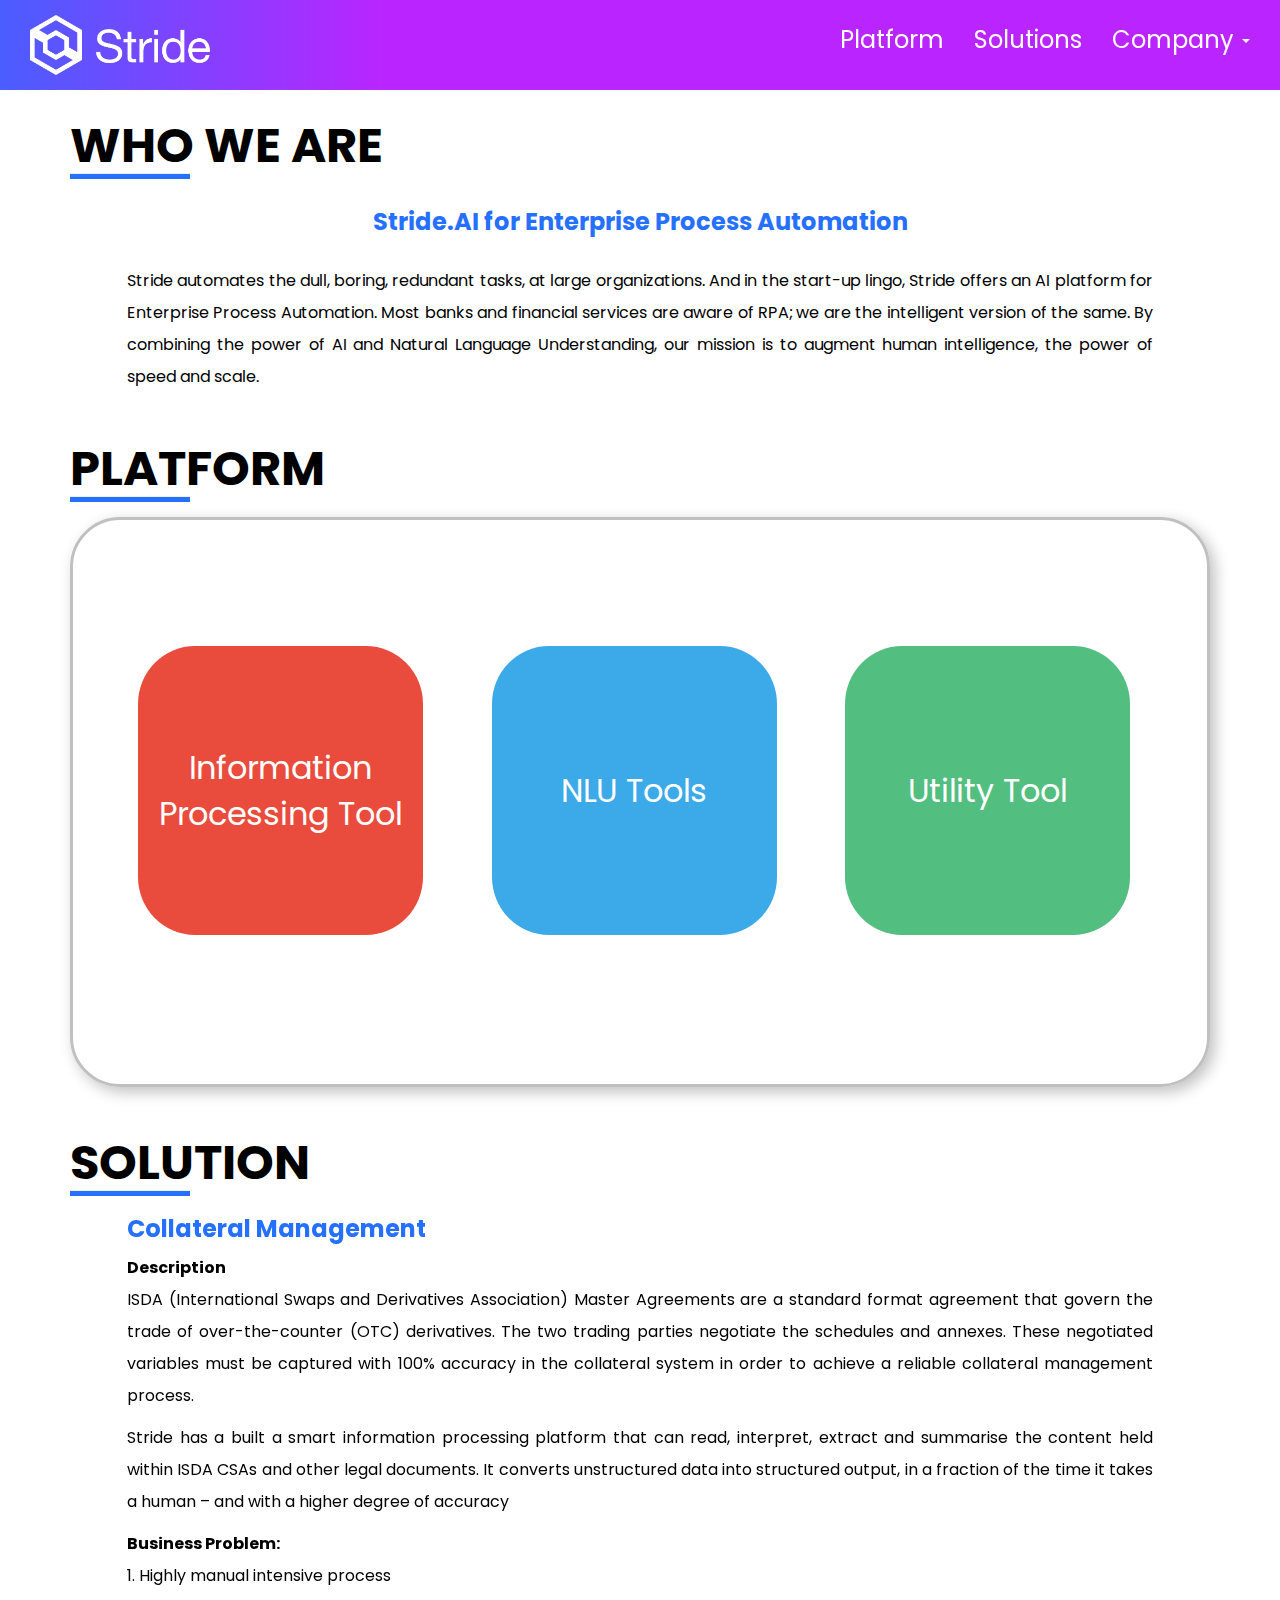
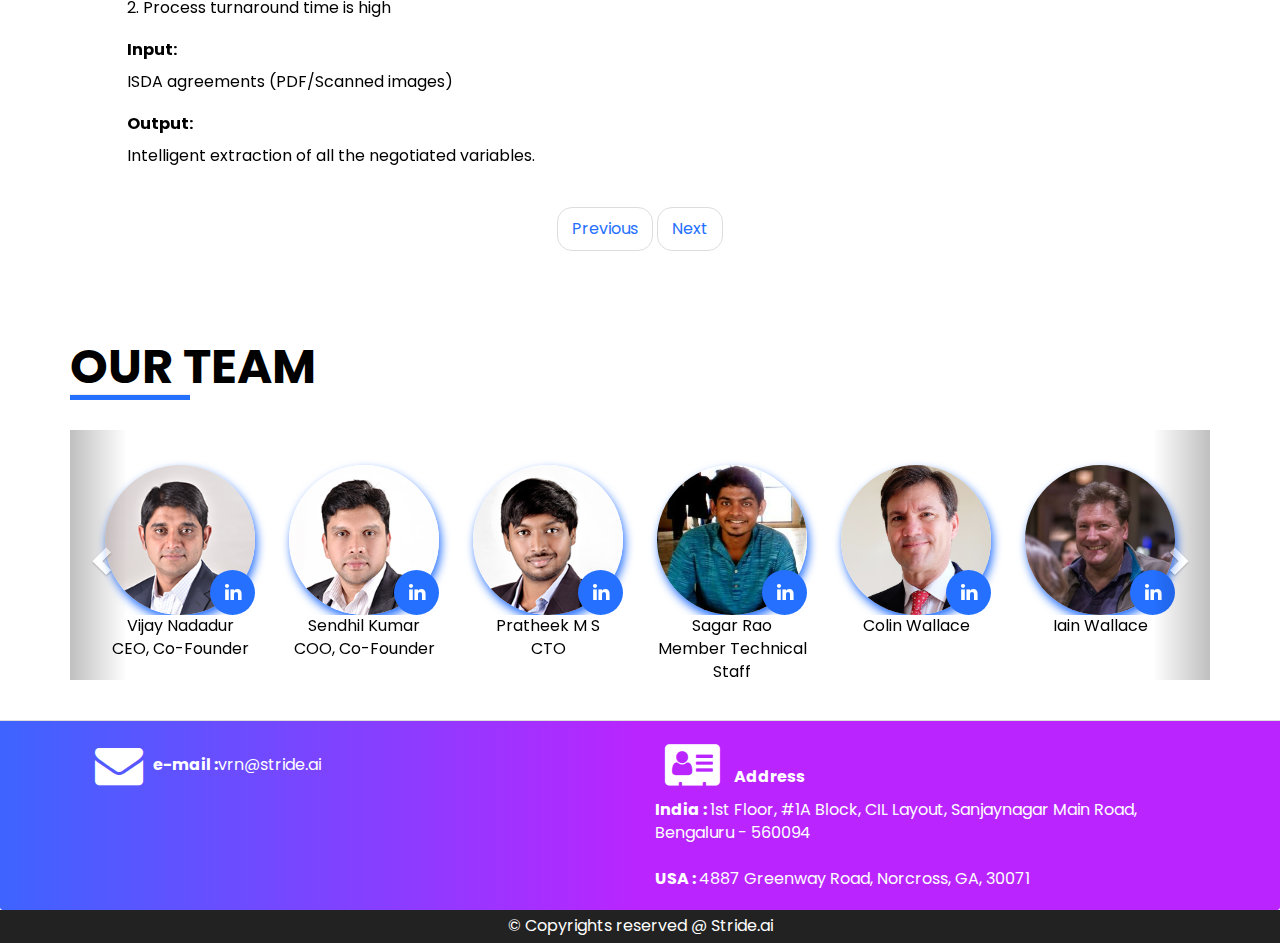
<file: index.html>
<!-- 
	add H1 tag
	edit the meta description tag
 -->

<!DOCTYPE html>
<html lang="en">
<head>
	<title>Stride AI</title>
	<link rel="shortcut icon" href="img/stride-badge.png">
	
	<meta charset="utf-8">
	<meta http-equiv="X-UA-Compatible" content="IE=edge">
	<!-- <meta name="description" content="Stride.ai helps business extract themes to supplement their terms of interest using tools like Texie to learn from data and translate text to insight.">-->
	<meta name="viewport" content="width=device-width, initial-scale=1">
	<meta name="author" content="Sanskar Baid">

	<link href="https://fonts.googleapis.com/css?family=Poppins" rel="stylesheet">
	<link rel="stylesheet" href="https://cdnjs.cloudflare.com/ajax/libs/font-awesome/4.7.0/css/font-awesome.min.css">
	<link rel="stylesheet" type="text/css" href="css/bootstrap.min.css">
	<link rel="stylesheet" type="text/css" href="css/mystyles.css">
</head>

<body>
	<header>
		<nav class="navbar navbar-default navbar-fixed-top" id="headingTag">
	  		<div class="container-fluid">
	    	<!-- Brand and toggle get grouped for better mobile display -->
	    		<div class="navbar-header">
	      			<a class="pull-left" href="index.html">
      					<div id="logo-white"></div>
      					<div id="logo-color"></div>
	      			</a>
	      			<button id="navbarToggle" type="button" class="navbar-toggle collapsed" data-toggle="collapse" data-target="#collapsable-nav" aria-expanded="false">
	        			<span class="sr-only">Toggle navigation</span>
	        			<span class="icon-bar"></span>
	        			<span class="icon-bar"></span>
	        			<span class="icon-bar"></span>
	      			</button>
	    		</div>
	    	<!-- Collect the nav links, forms, and other content for toggling -->
	    		<div class="collapse navbar-collapse" id="collapsable-nav">
	      			<ul class="nav navbar-nav navbar-right" id="navList">
	        			<li><a href="#platform">Platform</a></li>
        				<li><a href="#solution">Solutions</a></li>
	        			<li class="dropdown">
          					<a href="#" class="dropdown-toggle" data-toggle="dropdown" role="button" aria-haspopup="true" aria-expanded="false">Company
          						<span class="caret"></span>
          					</a>
          					<ul class="dropdown-menu">
            					<li><a href="#aboutus">About us</a></li>
            					<li><a href="#team">Team</a></li>
	        					<li><a href="#contactus">Contact Us</a></li>
            					<li role="separator" class="divider"></li>
            					<li><a href="careers.html">Careers</a></li>
          					</ul>
        				</li>
        				<!-- <button class="demoButton">Request Demo</button> -->
			      	</ul>
	    		</div><!-- /.navbar-collapse -->
	  		</div><!-- /.container-fluid -->
		</nav>
	</header>

	<div class="content">
		<div class="container">
			<div id="aboutus">
				<h2 class="title">WHO WE ARE</h2>
				<hr class="titleLine">
				<h3>Stride.AI for Enterprise Process Automation</h3>
				<p>
					Stride automates the dull, boring, redundant tasks, at large organizations. And in the start-up lingo, Stride offers an AI platform for Enterprise Process Automation. Most banks and financial services are aware of RPA; we are the intelligent version of the same. By combining the power of AI and Natural Language Understanding, our mission is to augment human intelligence, the power of speed and scale.
				</p>
			</div>

			<div id="platform">
				<h2 class="title">PLATFORM</h2>
				<hr class="titleLine">
				<div id="platformTools">
					<div id="iptTool">
						<a>Information Processing Tool</a>
					</div>
					<div id="nluTool">
						<a>NLU Tools</a>
					</div>
					<div id="utilityTool">
						<a>Utility Tool</a>
					</div>

					<div id="ipt">
						The four core components which power our Information Processing Tools are:
						<div id="iptDisplay">
							<div class="iptComponent" id="iptComponent1">
								<p>Information Sourcing</p>
							</div>
							<div class="iptComponent" id="iptComponent2">
								<p>Information Extraction</p>
							</div>
							<div class="iptComponent" id="iptComponent3">
								<p>Information Syndication</p>
							</div>
							<div class="iptComponent" id="iptComponent4">
								<p>Report Generation</p>
							</div>
						</div>
					</div>
				
					<div id="nlu">
						
						<div id="nluList">
							<p>These are some of the most advanced NLU tools we offer:</p>
							<ul class="nav1">
								<li onclick="showSentimentAnalysis()">Sentiment Analysis</li>
								<li onclick="showSubjectiveSA()">Subjective Sentiment Analysis</li>
								<li onclick="showTextSummarization()">Text Summarization</li>
								<!-- <li onclick="showKeywordExtraction()">Semantic Keyword Exraction</li> -->
								<li onclick="showSemanticSimilarity()">Semantic Similarity</li>
							</ul>
							<a href="https://stride.ai/texsie/">
								<button class="demoButton">View Demo</button>
							</a>
						</div>
						<div id="nluPrism">
							<div class="recPrism">
								<div class="face face-front">
									<h4>Sentiment Analysis</h4>
			        				<small>
			        					Understand what your customers say about your company or your product on social media or review forums. With the help of natural language processing you can now extract information pertaining to your brand. Know the intensity of customers like or dislike for your brand on a 10 point scale, monitor competition and the sentiment analysis from their customers. These valuable insights shall help in a creating strategy for the business that will reap results.
			        				</small>
								</div>
						 		<!-- <div class="face face-top">
		      						<h4>Anaphoric Analysis</h4>
		        					<small>
		        						This interesting feature connects words that are used by your customer with some of the other words in the same text in platforms such as review sites, Facebook, twitter etc, to find relation and thereby understanding their emotion. Utilize this data to truly understand what your customers are saying.
		        					</small>
		      					</div> -->
		      					<div class="face face-back">			      
							        <h4>Text Summarization</h4>
							        	<small>
							        		Say bye-bye to long, drab information that eats into your valuable time. The effort is not just time-consuming and resource-heavy, but also prone to human errors. With the help of text summarization, you can now extract a summary of the most important points from the original data. Improve productivity of your team and focus on things that are important for you like better quality!
							        	</small>
							    </div>
							    <div class="face face-left">
							        <h4>Semantic Similarity in Text</h4>
							    	<small>
							        	"If I had asked my customers what they wanted they would have said a faster horse" - Henry Ford
							        	<br><br>
										Sometimes what customers say need not necessarily be what they mean. Therefore it can be complex to understand and analyze data to really know what your customers want. With the help of semantic similarity, you can now identify relationships or connections that bind different words. Use this powerful feature to understand what your consumers say to improve your business.
							        </small>
							    </div>
							    <div class="face face-right">
							        <h4>Subjective Sentiment Analysis</h4>
							    	<small>
							        	Sentiment analysis showcases your customer’s opinion of your brand, it does not provide what your customers are really talking about. Subjective sentiment analysis provides keywords that are most likely used by customers to understand their viewpoint of the brand. Brand custodians/marketing team will now be able to get immense insights to improve the product and its communication.
							        </small>
							    </div>
							</div> 
						</div>
					</div>
					
					<div id="utility">
						<p>
							We offer the following Utility tools:
						</p>
						<ul>
							<li>OCR</li>
							<li>PDF Merger</li>
							<li>Capture</li>
						</ul>
						<p>
							These utility tools ensure that the solutions that are being developed are truly complete, and make user's life easy. Third party tools either bring compatibility issues or drive up the price. We wanted to make it convenient for our users to build a complete solution, on a single platform. We continuously build new tools and rebuild the existing ones to ensure that our users have the latest and greatest tools always at their disposal.
						</p>
					</div>

					<div id="detailnlu">
						<p>
							What separates our tools from most others, is our way of building these tools. At Stride we believe there are two ways to build modern NLP Software; the usual way, and the Stride way. What is this Stride way? We heavily focus on building tools that are intuitive, agile, and very easy to use. Each of our tool comes with a state-of-art base model and there is also a provision for users to train tools for specific tasks. The best part of this training is that it does NOT REQUIRE PROGRAMMING, but instead a simple user interface. This gives full control to the user, who has the best grasp of the problem at hand. Now, any one can build software, not just the skilled developers. That is what we call the Stride way.
							
						</p>
					</div>

				</div>
			</div>

			<div id="solution">
				<h2 class="title">SOLUTION</h2>
				<hr class="titleLine">
				
				<div id="carousel-example-generic" class="carousel slide" data-ride="carousel">
					<!-- Indicators -->
				  	<ol class="carousel-indicators">
				    	<li data-target="#carousel-example-generic" data-slide-to="0" class="active"></li>
				    	<li data-target="#carousel-example-generic" data-slide-to="1"></li>
				    	<li data-target="#carousel-example-generic" data-slide-to="2"></li>
				    	<li data-target="#carousel-example-generic" data-slide-to="3"></li>
				    	<li data-target="#carousel-example-generic" data-slide-to="4"></li>
				  	</ol>

				  	<!-- Wrapper for slides -->
				  	<div class="carousel-inner" role="listbox">
				    	<div class="item active">
				    		<div id="collMgmt" class="sol">
								<h3>Collateral Management</h3>
								<b>Description</b>
								<p>
									ISDA (International Swaps and Derivatives Association) Master Agreements are a standard format agreement that govern the trade of over-the-counter (OTC) derivatives. The two trading parties negotiate the schedules and annexes. These negotiated variables must be captured with 100% accuracy in the collateral system in order to achieve a reliable collateral management process.
								</p>
								<p>
									Stride has a built a smart information processing platform that can read, interpret, extract and summarise the content held within ISDA CSAs and other legal documents. It converts unstructured data into structured output, in a fraction of the time it takes a human – and with a higher degree of accuracy
								</p>
								<b>Business Problem: </b>
								<p>
									1. Highly manual intensive process<br>
									2. Process turnaround time is high
								</p>
								<b>Input: </b>
								<p>ISDA agreements (PDF/Scanned images)</p>
								<b>Output: </b>
								<p>
									Intelligent extraction of all the negotiated variables.
								</p>
							</div>
				    	</div>
				    	<div class="item">
				    		<div id="kyc" class="sol">
								<h3>KYC (Know Your Customer)</h3>
								<b>Description</b>
								<p>
									Stride KYC automation framework automate all the critical steps in the KYC process.
								</p>
								<b>Business Problem: </b>
								<p>
									1. Rising cost of KYC compliance <br>
									2. High number of regulations to comply<br>
									3. Steep fines for non compliance<br>
									4. Highly manual intensive process<br>
									5. KYC analysts spend too much time in information sourcing and extraction but less time in quality checks
								</p>
								<b>Input: </b>
								<p>
									1. Entity Name <br>
									2. Country <br>
									3. Company type(categories like Listed, Registered etc)<br>
									4. Annual Report(if not sourced)
								</p>
								<b>Output: </b>
								<p>
									A comprehensive KYC report which can be submitted to the auditors.
								</p>
							</div>
				    	</div>
				    	<div class="item">
				    		<div id="npmCont" class="sol">
								<h3> NPM Contract Summarization</h3>
								<b>Description</b>
								<p>
									This tool takes several contracts pertaining to private securities and eliminates the need for a hands-on reentry of data using intelligent information extraction.
								</p>
								<b>Business Problem: </b>
								<p>
									Straight Through Processing (STP) is highly desired in financial services organizations as delays prove costly during the processing period. With this in mind, NPM team wanted to minimize human intervention in processing contracts pertaining to Capital Markets.
								</p>
								<b>Input: </b>
								<p>Set of Contracts (PDF Document(s))
								</p>
								<b>Output: </b>
								<p>
									Summarized Liquidity report in various formats.
								</p>
							</div>
				    	</div>
				    	<div class="item">
				    		<div id="profitLoss" class="sol">
								<h3>Profit-Loss Statement Processing</h3>
								<b>Description</b>
								<p>
									This tool takes several financial statement documents and accurately extracts Assets, Liabilities, Profit &amp; Loss reports in seconds.
								</p>
								<b>Business Problem: </b>
								<p>
									Banks spend a lot time in re-entering the data from Profit-Loss statement, into various applications. The goal here is to eliminate the delays caused by human interface in data manipulation.
								</p>
								<b>Input: </b>
								<p>Financial Statement Document
								</p>
								<b>Output: </b>
								<p>
									Summarized Financial report in various formats.
								</p>
							</div>
				    	</div>
				    	<div class="item">
				    		<div id="fundsAuto" class="sol">
								<h3>Funds Onboarding Automation</h3>
								<b>Description</b>
								<p>
									Client Onboarding has been characterized by repetitive data entry and extensive paperwork, making it an unpleasant chore for financial advisors and their support teams.
								</p>
								<p>
									Stride’s AI powered solution for client onboarding reduces the administrative tasks of the onboarding team by helping them gather the key insights quickly and complete the onboarding, ensuring good customer experience.
								</p>
								<b>Business Problem: </b>
								<p>
									1. Average onboarding time is high<br>
									2. Delayed onboarding leads to loss of customer<br>
									3. Onboarding document in multiple languages
								</p>
								<b>Input: </b>
								<p>Fund prospectus (a PDF file ranging from 50 to 900 pages)
								</p>
								<b>Output: </b>
								<p>
									Intelligent extraction of key data points to initiate the onboarding process.
								</p>
							</div>
				    	</div>
				  	</div>

				  	<!-- Controls -->
				  	<!-- <a class="left carousel-control" href="#carousel-example-generic" role="button" data-slide="prev">
				    	<span class="glyphicon glyphicon-chevron-left" aria-hidden="true"></span>
				    	<span class="sr-only">Previous</span>
				  	</a>
				  	<a class="right carousel-control" href="#carousel-example-generic" role="button" data-slide="next">
				    	<span class="glyphicon glyphicon-chevron-right" aria-hidden="true"></span>
				    	<span class="sr-only">Next</span>
				  	</a> -->
				</div>
				<nav aria-label="...">
  					<ul class="pager">
						<li><a href="#carousel-example-generic" data-slide="prev" href="#">Previous</a></li>
						<li><a href="#carousel-example-generic" data-slide="next" href="#">Next</a></li>
					</ul>
				</nav>
			</div>

			<div id="team" class="team">
				<h2 class="title">OUR TEAM</h2>
				<hr class="titleLine">
				
				<div id="carousel-team" class="carousel slide" data-ride="carousel">
					<!-- Indicators -->
				  	<ol class="carousel-indicators">
				    	<li data-target="#carousel-team" data-slide-to="0" class="active"></li>
				    	<li data-target="#carousel-team" data-slide-to="1"></li>
				    	<li data-target="#carousel-team" data-slide-to="2"></li>
				  	</ol>

				  	<!-- Wrapper for slides -->
				  	<div class="carousel-inner" role="listbox">
				    	<div id="team1" class="item active">
				    		<div class="main-wrapper ">
						 		<div class="teamPic"> 
						 			<img alt="Vijay, CEO" src="img/vijay.jpg">
						 			<span class="teamName">Vijay Nadadur<br>CEO, Co-Founder</span>
						 		</div>
						 		<div class="triggerContact" id="vj">
						 			<a href="https://www.linkedin.com/in/vijaykant-nadadur-2769b2b" target="_blank"><span class="fa fa-linkedin" aria-hidden="true"></span></a>
						 		</div>
							</div>

							<div class="main-wrapper ">
						 		<div class="teamPic"> 
						 			<img alt="Sendhil, COO" src="img/sendhil.jpg">
						 			<span class="teamName">Sendhil Kumar<br>COO, Co-Founder</span>
						 		</div>
						 		<div class="triggerContact" id="sandy">
						 			<a href="https://www.linkedin.com/in/senthil-kumar-a101009" target="_blank"><span class="fa fa-linkedin" aria-hidden="true"></span></a>
						 		</div>
							</div>
							
							<div class="main-wrapper">
						 		<div class="teamPic"> 
						 			<img alt="Pratheek, CTO" src="img/pratheek.jpg">
						 			<span class="teamName">Pratheek M S<br>CTO</span>
						 		</div>
						 		<div class="triggerContact" id="prat">
						 			<a href="https://in.linkedin.com/in/pratheekms" target="_blank"><span class="fa fa-linkedin" aria-hidden="true"></span></a>
						 		</div>
							</div>

							<div class="main-wrapper " >
						 		<div class="teamPic"> 
						 			<img alt="Sagar,MTS" src="img/sagar.jpg">
						 			<span class="teamName">Sagar Rao<br>Member Technical Staff</span>
						 		</div>
						 		<div class="triggerContact" id="sagar">
						 			<a href="https://in.linkedin.com/in/sagar-rao-b6b26669" target="_blank"><span class="fa fa-linkedin" aria-hidden="true"></span></a>
						 		</div>
							</div>

							<div class="main-wrapper ">
						 		<div class="teamPic"> 
						 			<img alt="Colin" src="img/Colin.jpg">
						 			<span class="teamName">Colin Wallace</span>
						 		</div>
						 		<div class="triggerContact" id="colin">
						 			<a href="https://www.linkedin.com/in/colin-wallace-6a24115" target="_blank"><span class="fa fa-linkedin" aria-hidden="true"></span></a>
						 		</div>
							</div>
							<div class="main-wrapper ">
						 		<div class="teamPic"> 
						 			<img alt="Iain" src="img/Iain.jpg">
						 			<span class="teamName">Iain Wallace</span>
						 		</div>
						 		<div class="triggerContact" id="iain">
						 			<a href="https://www.linkedin.com/in/iain-wallace-8068441/" target="_blank"><span class="fa fa-linkedin" aria-hidden="true"></span></a>
						 		</div>
							</div>
				    	</div>
				    	<div id="team2" class="item">
				    		<div class="main-wrapper ">
						 		<div class="teamPic"> 
						 			<img alt="vishnu" src="img/vishnu.jpg">
						 			<span class="teamName">Vishnu Y S<br>Senior Software Engineer</span>
						 		</div>
						 		<div class="triggerContact" id="vishnu">
						 			<a href="https://www.linkedin.com/in/vishnuys/" target="_blank"><span class="fa fa-linkedin" aria-hidden="true"></span></a>
						 		</div>
							</div>
							<div class="main-wrapper ">
						 		<div class="teamPic"> 
						 			<img alt="Prem" src="img/prem.jpeg">
						 			<span class="teamName">Prem Sompura<br>Devops Engineer</span>
						 		</div>
						 		<div class="triggerContact" id="prem">
						 			<a href="https://www.linkedin.com/in/premsompura/" target="_blank"><span class="fa fa-linkedin" aria-hidden="true"></span></a>
						 		</div>
							</div>
							<div class="main-wrapper ">
						 		<div class="teamPic"> 
						 			<img alt="Ajay" src="img/ajay.jpg">
						 			<span class="teamName">Ajay Srinivasan<br>Member Technical Staff</span>
						 		</div>
						 		<div class="triggerContact" id="ajay">
						 			<a href="https://www.linkedin.com/in/ajaysrinivasan28/" target="_blank"><span class="fa fa-linkedin" aria-hidden="true"></span></a>
						 		</div>
							</div>
							<div class="main-wrapper ">
						 		<div class="teamPic"> 
						 			<img alt="Nihal" src="img/nihal.jpg">
						 			<span class="teamName">Nihal Nayak<br>NLP Engineer</span>
						 		</div>
						 		<div class="triggerContact" id="nihal">
						 			<a href="https://www.linkedin.com/in/nihal-v-nayak-659ba780/" target="_blank"><span class="fa fa-linkedin" aria-hidden="true"></span></a>
						 		</div>
							</div>
				    	</div>
				    	<div id="team3" class="item">
				    		<div class="main-wrapper ">
						 		<div class="teamPic"> 
						 			<img alt="jeevith" src="img/jeevith.jpg">
						 			<span class="teamName">Jeevith Bopaiah<br>Member Technical Staff</span>
						 		</div>
						 		<div class="triggerContact" id="jeevith">
						 			<a href="https://in.linkedin.com/in/jeevith-bopaiah-385a0981" target="_blank"><span class="fa fa-linkedin" aria-hidden="true"></span></a>
						 		</div>
							</div>
							<div class="main-wrapper ">
						 		<div class="teamPic"> 
						 			<img alt="Sahith" src="img/sahith.jpg">
						 			<span class="teamName">Sahith Koganti<br>NLP Engineer</span>
						 		</div>
						 		<div class="triggerContact" id="sahith">
						 			<a href="https://www.linkedin.com/in/sahit-koganti-ab281799/" target="_blank"><span class="fa fa-linkedin" aria-hidden="true"></span></a>
						 		</div>
							</div>
							<div class="main-wrapper ">
						 		<div class="teamPic"> 
						 			<img alt="Mayank" src="img/mayank.jpg">
						 			<span class="teamName">Mayank Siddharth<br>NLP Engineer</span>
						 		</div>
						 		<div class="triggerContact" id="mayank">
						 			<a href="https://www.linkedin.com/in/mayank-siddharth/" target="_blank"><span class="fa fa-linkedin" aria-hidden="true"></span></a>
						 		</div>
							</div>
							<div class="main-wrapper ">
						 		<div class="teamPic"> 
						 			<img alt="Gaurav" src="img/gaurav.jpg">
						 			<span class="teamName">Gaurav Shegokar<br>NLP Engineer</span>
						 		</div>
						 		<div class="triggerContact" id="gaurav">
						 			<a href="https://www.linkedin.com/in/gauravshegokar/" target="_blank"><span class="fa fa-linkedin" aria-hidden="true"></span></a>
						 		</div>
							</div>
				    	</div>
				    </div>

				    <!-- Controls -->
				  	<a class="left carousel-control" href="#carousel-team" role="button" data-slide="prev">
				    	<span class="glyphicon glyphicon-chevron-left" aria-hidden="true"></span>
				    	<span class="sr-only">Previous</span>
				  	</a>
				  	<a class="right carousel-control" href="#carousel-team" role="button" data-slide="next">
				    	<span class="glyphicon glyphicon-chevron-right" aria-hidden="true"></span>
				    	<span class="sr-only">Next</span>
				  	</a>

				</div>
			</div>
		</div>
	</div>
	
	<footer class="panel-footer">
		<div class="container">
			<div id="contactus" class="col-sm-6">
				<div class="detail">
				<span class="fa fa-envelope" aria-hidden="true"></span>
				<b>e-mail : </b>
				vrn@stride.ai
				</div>
				<!-- <br> -->
				<!-- <div class="detail">
				<span class="fa fa-phone" aria-hidden="true"></span>
				<b>phone no. : </b>
				xxx-xxxx-xxx
				</div> -->
			</div>
			<hr class="visible-xs">
			<div id="address" class="col-sm-6">
				<span class="fa fa-address-card" aria-hidden="true"></span>
				<b>Address</b>
				<br>
				<b> India : </b> 
				1st Floor, #1A Block, CIL Layout, Sanjaynagar Main Road, Bengaluru - 560094
				<br><br>
				<b> USA : </b> 
				4887 Greenway Road, Norcross, GA, 30071
			</div>
		</div>
	</footer>
	<div class="text-center" id="copyright">
		&copy; Copyrights reserved @ Stride.ai
	</div>

	<script src="https://ajax.googleapis.com/ajax/libs/jquery/1.12.4/jquery.min.js"></script>
	<script src="js/bootstrap.min.js"></script>
	<!-- <script src="js/angular.min.js"></script> -->
	<script src="js/app.js"></script>
</body>
</html>
</file>
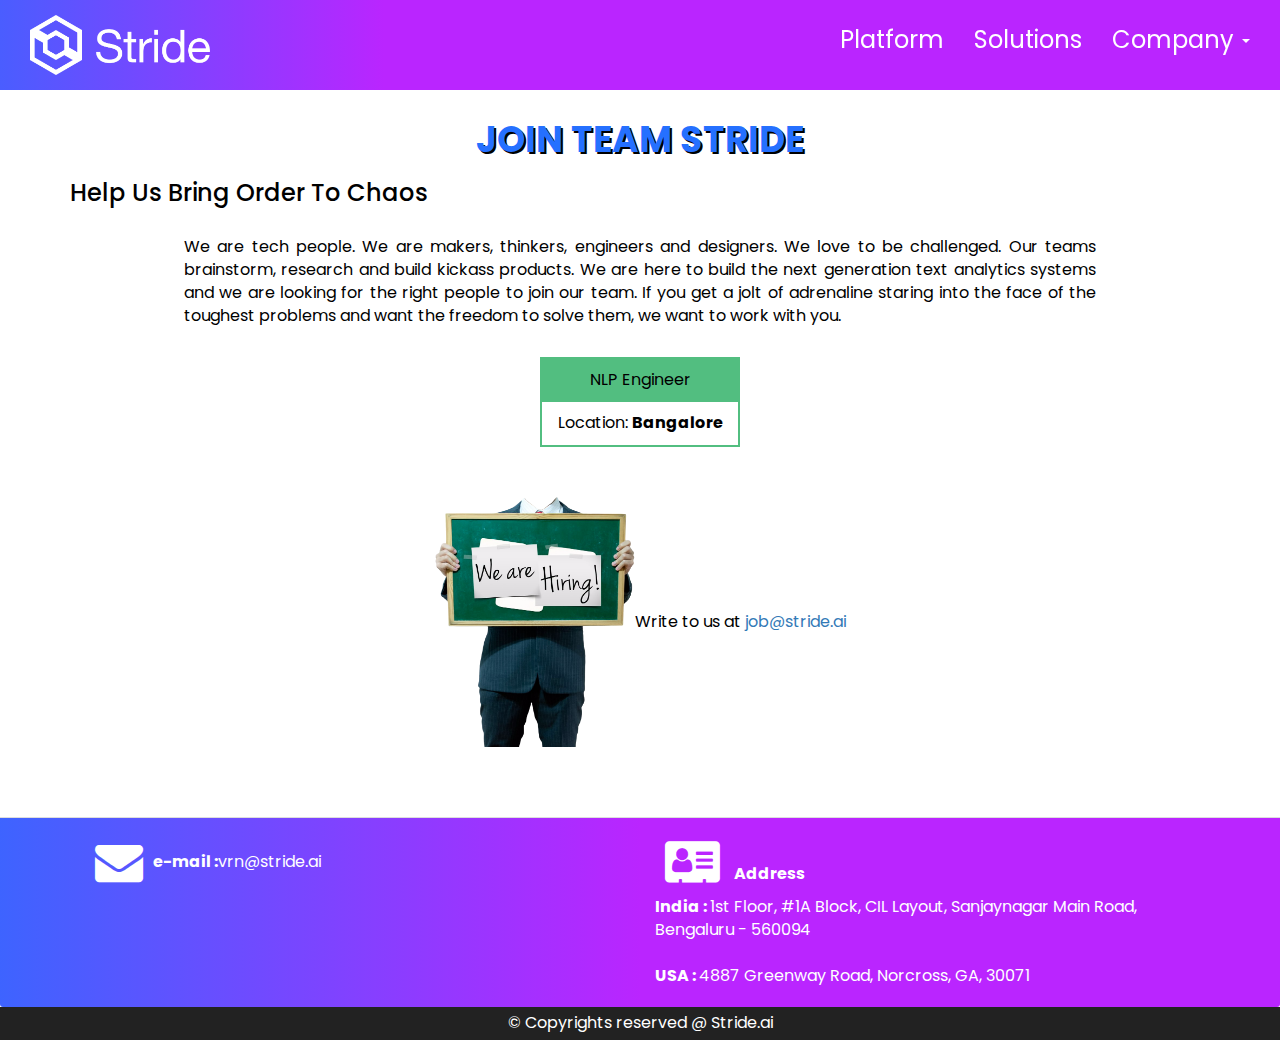
<file: careers.html>
<!-- 
	add H1 tag
	edit the meta description tag
 -->

<!DOCTYPE html>
<html lang="en">
<head>
	<title>Stride | Careers</title>
	<link rel="shortcut icon" href="img/stride-badge.png">
	
	<meta charset="utf-8">
	<meta http-equiv="X-UA-Compatible" content="IE=edge">
	<meta name="description" content="Stride.ai helps business extract themes to supplement their terms of interest using tools like Texie to learn from data and translate text to insight.">
	
	<meta name="viewport" content="width=device-width, initial-scale=1">
	<meta name="author" content="Sanskar Baid">

	<!-- <script src="js/angular.min.js"></script> -->
	<link href="https://fonts.googleapis.com/css?family=Poppins" rel="stylesheet">
	<link rel="stylesheet" href="https://cdnjs.cloudflare.com/ajax/libs/font-awesome/4.7.0/css/font-awesome.min.css">
	<link rel="stylesheet" type="text/css" href="css/bootstrap.min.css">
	<link rel="stylesheet" type="text/css" href="css/mystyles.css">
</head>

<body>
	<header>
		<nav class="navbar navbar-default navbar-fixed-top" id="headingTag">
	  		<div class="container-fluid">
	    	<!-- Brand and toggle get grouped for better mobile display -->
	    		<div class="navbar-header">
	      			<a class="pull-left" href="index.html">
      					<div id="logo-white"></div>
      					<div id="logo-color"></div>
	      			</a>
	      			<button id="navbarToggle" type="button" class="navbar-toggle collapsed" data-toggle="collapse" data-target="#collapsable-nav" aria-expanded="false">
	        			<span class="sr-only">Toggle navigation</span>
	        			<span class="icon-bar"></span>
	        			<span class="icon-bar"></span>
	        			<span class="icon-bar"></span>
	      			</button>
	    		</div>
	    	<!-- Collect the nav links, forms, and other content for toggling -->
	    		<div class="collapse navbar-collapse" id="collapsable-nav">
	      			<ul class="nav navbar-nav navbar-right" id="navList">
	        			<li><a href="index.html#platform">Platform</a></li>
	        			<!-- <li><a href="#technology">Technology</a></li> -->
	        			<!-- <li class="dropdown">
          					<a href="#" class="dropdown-toggle" data-toggle="dropdown" role="button" aria-haspopup="true" aria-expanded="false">Solution
          						<span class="caret"></span>
          					</a>
          					<ul class="dropdown-menu">
            					<li><a href="#aboutus">Collateral Management</a></li>
            					<li><a href="#team">KYC</a></li>
	        					<li><a href="#contactus">NPM Contract Summarization</a></li>
            					<li><a href="#carrers">Profit-Loss Statement Processing</a></li>
            					<li><a href="">Funds Onboarding Automation</a></li>
          					</ul>
        				</li> -->
        				<li><a href="index.html#solution">Solutions</a></li>
	        			<li class="dropdown">
          					<a href="#" class="dropdown-toggle" data-toggle="dropdown" role="button" aria-haspopup="true" aria-expanded="false">Company
          						<span class="caret"></span>
          					</a>
          					<ul class="dropdown-menu">
            					<li><a href="index.html#aboutus">About us</a></li>
            					<li><a href="index.html#team">Team</a></li>
	        					<li><a href="index.html#contactus">Contact Us</a></li>
            					<li role="separator" class="divider"></li>
            					<li><a href="#">Careers</a></li>
          					</ul>
        				</li>
			      	</ul>
	    		</div><!-- /.navbar-collapse -->
	  		</div><!-- /.container-fluid -->
		</nav>
	</header>

	<div class="content">
		<div class="container" id="career">
			<h1 id="joinTeam">JOIN TEAM STRIDE</h1>
			<h3 id="joinTeam2">Help Us Bring Order To Chaos</h3>
			<p>We are tech people. We are makers, thinkers, engineers and designers. We love to be challenged. Our teams brainstorm, research and build kickass products. We are here to build the next generation text analytics systems and we are looking for the right people to join our team. If you get a jolt of adrenaline staring into the face of the toughest problems and want the freedom to solve them, we want to work with you.</p>
			<div id="jobs">
				<div id="positions">NLP Engineer</div>
				<div id="location">Location: <b>Bangalore</b></div>
			</div>
			<div id="nlpEngineer">
				<h3>Job Description</h3>
				<span>
					<b>Requirements: 2</b>
				</span>
				<p>
					Experience: 2 to 6 yrs looking for smart NLP Engineers to join our exciting team.
				</p>
				<!-- <br> -->
				<p>
					In this role, you will have the opportunity to work on challenging data problems like Natural Language Processing, Machine Learning, AI-driven automation and Information Extraction, Text Classification, Semantic search etc.
				</p>
				<!-- <br> -->
				<p>
					What we look for:<br>
					1. Prior expertise in NLP, ML. <br>
					2. Expert in Python, solid engineering and coding skills.<br>
					3. Ability to write high-performance production quality code<br> 
					4. Learn new skills to tackle new problems as your role evolve <br>
					5. To participate in client POC engagements in onshore as well as offshore roles, and drive POCs to conversion.<br>
				</p>
				<!-- <br> -->
				<p>
					Skills Required: <br> 
					Machine Learning, Natural Language Processing, Text Analytics
				</p>
			</div>
			<div id="hiring">
				<img alt="hiring" src="img/stridehiring.png">
				<p>Write to us at <a href="mailto:jobs@stride.ai">job@stride.ai</a></p>
			</div>
		</div>
	</div>
	
	<footer class="panel-footer">
		<div class="container">
			<div id="contactus" class="col-sm-6">
				<div class="detail">
				<span class="fa fa-envelope" aria-hidden="true"></span>
				<b>e-mail : </b>
				vrn@stride.ai
				</div>
				<!-- <br> -->
				<!-- <div class="detail">
				<span class="fa fa-phone" aria-hidden="true"></span>
				<b>phone no. : </b>
				xxx-xxxx-xxx
				</div> -->
			</div>
			<hr class="visible-xs">
			<div id="address" class="col-sm-6">
				<span class="fa fa-address-card" aria-hidden="true"></span>
				<b>Address</b>
				<br>
				<b> India : </b> 
				1st Floor, #1A Block, CIL Layout, Sanjaynagar Main Road, Bengaluru - 560094
				<br><br>
				<b> USA : </b> 
				4887 Greenway Road, Norcross, GA, 30071
			</div>
		</div>
	</footer>
	<div class="text-center" id="copyright">
		&copy; Copyrights reserved @ Stride.ai
	</div>

	<script src="https://ajax.googleapis.com/ajax/libs/jquery/1.12.4/jquery.min.js"></script>
	<script src="js/bootstrap.min.js"></script>
	<!-- <script src="js/angular.min.js"></script> -->
	<!-- <script src="js/app.js"></script> -->
	<script>
		document.getElementById('positions').addEventListener('click',function(){
    			document.getElementById('nlpEngineer').style.display = "block";
    			this.style.opacity = "0.5";
		});
	</script>
</body>
</html>
</file>
<file: css/mystyles.css>
/*
    border-radius is not supported by IE8
    box-shadow not supported in IE8 and Safari 5.0
*/

:root{
    --blue : #2570FF; 
    --violet: #BA25FF;
    --red: #E94C3C;
    --prismHeight: 420px;
    --prismWidth: 320px;
}

*{
    box-sizing: border-box;
}

body{
    background-color: #fff;
    font-size: 1.6em;
    color: #000;
    font-family: 'Poppins', sans-serif;
}

.demoButton{
    border: 0;
    margin: 5px 10px;
    padding: 10px 10px;
    font-size: 1.25em;
    background-color: #00B84F;
    color: #fff;
}

.demoButton:hover{
    box-shadow: 0 2px 25px #fff;
}


/*---------- Header bar styling ----------*/


#headingTag{
    border: 0;
    background: linear-gradient(to right, #2570ff -10%,  #BA25FF 30%);
    box-shadow: 0 2px 25px #FFF;
}

#logo-white{
    background: url('../img/logo-white.png');
    background-size: cover;
    display: block;
    width: 180px;
    height: 60px;
    margin: 15px;
}

#logo-color{
    background: url('../img/nav-logo.png');
    background-size: cover;
    display: none;
    width: 180px;
    height: 60px;
    margin: 15px;
}

#collapsable-nav{
    border: 0;
}

#navList{
    padding: 15px;
}

#navList li{
    transition: border-bottom .3s;
    -webkit- transition: border-bottom .3s;  /* Safari */
}

#navList li:hover{
    border-bottom: 2px solid white;
}

#navList li a{
    color: #fff;
    font-size: 1.5em;
}

#navList ul li{
    font-size: 12px;
}

.navbar-header button.navbar-toggle{
    border: 0;
    margin: 0;
    top: 10px;
    right: 10px;
}

.navbar-header .icon-bar{
    border: 2px solid #fff;
    width: 50px;
    margin: 10px 0;
}

.navbar-default .navbar-nav .open a:hover, .navbar-default .navbar-nav .open a:focus{
    background-color: #BA25ff;
}

.dropdown-menu{
    background-color: #BA25FF;
}

.navbar-default .navbar-nav .open a{
    background-color: #BA25FF;
}

.dropdown-menu li{
    width: 100%;
    padding-bottom: 2px;
}


/*---------- Main Content Styling ----------*/


.content{
    margin-top: 70px;
}

#aboutus, #platform, #solution, #team{
    margin-top: 50px;
}

.title{
    /*width: 120px;*/
    color: #000;
    font-weight: bold;
    font-size: 3em;
    margin-bottom: 0;
    text-align: left;
    clear: both;
}

.titleLine{
    border-bottom: 5px solid #2570ff;
    width: 120px;
    margin: 0;
    text-align: left;
}


/*---------- About Us styling ----------*/


#aboutus{
    line-height: 2;
}

#aboutus h3{
    color: #2570FF;
    text-align: center;
    font-weight: bold;
    margin: 30px 0;
}

#aboutus p{
    width: 90%;
    margin: 30px auto;
    /*font-size: 12pt;*/
    text-align: justify;
}


/*---------- Platform Styling ----------*/


#platform{
    position: relative;
    text-align: center;
}

#platformTools{
    border-radius: 50px;
    border: 3px solid #c0c0c0;
    box-shadow: 5px 5px 15px #c0c0c0;
    width: 100%;
    min-height: 570px;
    margin: 15px auto;
    display: flex;
    align-items: center;
    justify-content: center;
}

#iptTool, #nluTool, #utilityTool{
    position: absolute;
    display: flex;
    align-items: center;
    justify-content: center;
    cursor: pointer;
    width: 25%;
    height: 45%;
    border-radius: 20%;
    top: 35%;
    margin-top: -2%;
    transition: all .3s ease-in;
    -webkit- transition: all .3s ease-in; /* Safari */
}

#iptTool:hover, #nluTool:hover, #utilityTool:hover{
    top: 33%;
    box-shadow: 0 5px 20px;
}

#platformTools a{
    font-size: 2em;
    color: #fff;
    width: 100%;
    text-align: center;
    text-decoration: none;
}

#iptTool{
    background-color: #E94C3C;
    left: 6%;
}

#nluTool{
    background-color: #3CA9E9;
    left: 37%;
}

#utilityTool{
    background-color: #52BE80;
    left: 68%;
}

#nlu, #utility, #ipt{
    width: 70%;
    position: absolute;
    left: 25%;
    margin: 0px auto;
    padding-bottom: 15px;
    display: none;
    -webkit-animation: showElement 0.5s ease-out; /* Safari */
       -moz-animation: showElement 0.5s ease-out; /* Firefox */
        -ms-animation: showElement 0.5s ease-out; /* IE */
         -o-animation: showElement 0.5s ease-out; /* Opera */
            animation: showElement 0.5s ease-out;

}

#detailnlu{
    width: 70%;
    text-align: justify;
    padding: 0px 0 20px 0;
    margin-top: 45%;
    margin-left: 20%;
    display: none;
}

@keyframes showElement {
    from{
            -ms-transform: scale(0.5);
           -moz-transform: scale(0.5);
        -webkit-transform: scale(0.5);
             -o-transform: scale(0.5);
                transform: scale(0.5);
    }
    to{
            -ms-transform: scale(1);
           -moz-transform: scale(1);
        -webkit-transform: scale(1);
             -o-transform: scale(1);
                transform: scale(1);
    }
}

#iptDisplay{
    width: 350px;
    height: 350px;
    position: relative;
    margin: 30px auto;
}

.iptComponent{
    position: absolute;
    width: 55%;
    height: 55%;
    display: flex;
    align-items: center;
    justify-content: center;
    border-radius: 50%;
    padding: 15px;
    color: #fff;
    font-size: 1.2em;
}

#iptComponent1{
    box-shadow: 1px 10px #2540FF;
    background-color: #2570FF;
    top: 0;
    left: 0;
}

#iptComponent2{
    box-shadow: 1px 10px #FFB002;
    background-color: #FFC532;
    top: 0;
    right: 0;
}

#iptComponent3{
    background-color: #EF7B22;
    box-shadow: 1px 10px #EF5B00;
    bottom: 0;
    left: 0;
}

#iptComponent4{
    background-color: #FF5656;
    box-shadow: 1px 10px #BF5656;
    bottom: 0;
    right: 0;
}

#nluList{
    background-color: #BA25FF;
    width: 350px;
    margin: 15px;
    height: 450px;
    padding-top: 30px;
    float: left;
}

#nluList a{
    font-size: 1em;
}

#nlu{
    top: 13%;
}

#nlu p{
    font-size: 10pt;
    text-align: justify;
    padding: 0 15px;
    color: #fff;
}

#nluList .nav1{
    padding: 0;
    list-style-type: none;
}

#nluList .nav1 li{
    width: 300px;
    font-size: 1.2em;
    color: #ffffff;
    cursor: pointer;
    padding: 10px;
    margin: 10px auto;
    border-radius: 20px;
    transition: all .3s ease-in;
    -webkit-transition: all .3s ease-in;
}

#nluList .nav1 li:hover{
        -ms-transform: scale(1.1);
       -moz-transform: scale(1.1);
    -webkit-transform: scale(1.1);
         -o-transform: scale(1.1);
            transform: scale(1.1);
}

#nluList button{
    display: inline-block;
    position: relative;
    margin: 0 auto;
    width: 150px;
    height: 50px;
    top: 0;
}

#nluPrism{
    height: 450px;
    width: 40%;
    display: inline-block;
    margin: 15px;
    float: left;
    perspective: 600px;
}

.recPrism{
    width: 320px;
    height: 420px;
    position: relative;
    margin: 15px auto;
        -ms-transform: translateZ(-160px);
       -moz-transform: translateZ(-160px);
    -webkit-transform: translateZ(-160px);
         -o-transform: translateZ(-160px);
            transform: translateZ(-160px);
        -ms-transform-style: preserve-3d;
       -moz-transform-style: preserve-3d;
    -webkit-transform-style: preserve-3d;
         -o-transform-style: preserve-3d;
            transform-style: preserve-3d;
    /*transform-style: preserve-3d;*/
    -webkit-transition: transform .5s ease-in;
    transition: transform .5s ease-in;
}

.face{
    position: absolute;
    width: 320px;
    height: 420px;
    padding: 20px;
    background: rgba(250,250,350,0.96);
    border: 3px solid #2570FF ;
    border-radius: 3px;
    text-align: justify;
}

.face h4{
    text-align: center;
    font-size: 1.5em;
    color: #2570FF;
}

.face small{
    font-size: 0.8em;
}


.face-front{
        -ms-transform: rotate(0deg) translateZ(160px);
       -moz-transform: rotate(0deg) translateZ(160px);
    -webkit-transform: rotate(0deg) translateZ(160px);
         -o-transform: rotate(0deg) translateZ(160px);
            transform: rotate(0deg) translateZ(160px);
}

/*.face-top{ 
    height: 320px;
        -ms-transform: rotate(90deg) translateZ(160px);
       -moz-transform: rotate(90deg) translateZ(160px);
    -webkit-transform: rotate(90deg) translateZ(160px);
         -o-transform: rotate(90deg) translateZ(160px);
            transform: rotate(90deg) translateZ(160px);
}*/

.face-back{
        -ms-transform: rotateY(180deg) translateZ(160px);
       -moz-transform: rotateY(180deg) translateZ(160px);
    -webkit-transform: rotateY(180deg) translateZ(160px);
         -o-transform: rotateY(180deg) translateZ(160px);
            transform: rotateY(180deg) translateZ(160px); 
}

.face-right{
        -ms-transform: rotateY(90deg) translateZ(160px);
       -moz-transform: rotateY(90deg) translateZ(160px);
    -webkit-transform: rotateY(90deg) translateZ(160px);
         -o-transform: rotateY(90deg) translateZ(160px);
            transform: rotateY(90deg) translateZ(160px); 
}

.face-left{ 
        -ms-transform: rotateY(270deg) translateZ(160px);
       -moz-transform: rotateY(270deg) translateZ(160px);
    -webkit-transform: rotateY(270deg) translateZ(160px);
         -o-transform: rotateY(270deg) translateZ(160px);
            transform: rotateY(270deg) translateZ(160px);
}

/*.face-bottom{ 
    height: 320px;
        -ms-transform: rotateX(90deg) translateZ(160px);
       -moz-transform: rotateX(90deg) translateZ(160px);
    -webkit-transform: rotateX(90deg) translateZ(160px);
         -o-transform: rotateX(90deg) translateZ(160px);
            transform: rotateX(90deg) translateZ(160px);
}
*/
#utility{
    width: 60%;
    top: 35%;
    left: 30%;
}

#utility p{
    text-align: justify;
}

#utility ul{
    list-style-type: lower-alpha;
    /*padding: 0px;*/
    text-align: left;
    /*margin: 0;*/
}

#utility li{
    margin: 5px;
    padding: 0 15px; 
}



/*---------- Solution Styling ----------*/
#solution{
    line-height: 2;
    text-align: justify;
}

.sol{
    width: 90%;
    margin: 15px auto;
}

.sol h3{
    color: #2570FF;
    font-weight: bold;
}

.pager li a{
    background-color: #fff;
    color: #2570FF;
}

.pager li a:focus, .pager li a:hover{
    background-color: #2570FF;
    color: #fff;
}

/*---------- Team Styling ----------*/

#carousel-team{
    margin-top: 30px;
}

#team1, #team2, #team3{
    min-height: 250px;
}

.carousel-control{
    width: 5%;
}
.team{
    text-align: center;
    padding: 20px 0;
}

.main-wrapper{
    position: relative;
    display: inline-block;
    margin: 35px 15px;
}

.teamPic img{
    width: 150px;
    height: 150px;
}

.main-wrapper img{
    border-radius: 50%;
    box-shadow: 2px 5px 10px #2570FF;
    transition: all .3s ease-in;
}

.main-wrapper img:hover{
    transform: scale(1.2);
}

.triggerContact{
    background-color: #2570FF;
    position: absolute;
    border-radius: 50%;
    cursor: pointer;
    /*will-change: transform;*/
    /*transition: transform 200ms cubic-bezier(0.19, 1, 0.22, 1);*/
    /*transform-origin: center center;*/
    /*display: flex;*/
    /*align-items: center;*/
    /*justify-content: center;*/
    font-size: 1.2em;
    width: 45px;
    height: 45px;
    bottom: 0;
    right: 0;
    /*padding: 0;*/
    /*box-shadow: -1px 2px 12px #fff;*/
}

.triggerContact a{
    text-decoration: none;
    width: inherit;
    height: inherit;
    display: flex;
    align-items: center;
    justify-content: center;
    color: #fff;
}

.teamName{
    position: absolute;
    top: 150px;
    width: 100%;
    left: 0;
    background-color: #fff;
}


/*---------- Footer bar Styling ----------*/


.panel-footer{
    margin-top: 20px;
    /*padding-top: 35px;*/
    padding-bottom: 20px;
    /*border-top: 0;*/
    background: linear-gradient(to right, #2570ff -10%,  #BA25FF 50%);
    color: #fff;
}

.detail{
    display: flex;
    align-items: center;
    justify-content: left;
}

#address span, #contactus span{
    font-size: 3em;
    padding: 10px;
}

#copyright{
    background: #222;
    color: #fff;
    padding: 5px 0;
}


/*---------- careers.html ------------*/
#career p{
    text-align: justify;
    width: 80%;
    margin: 30px auto;
}

#joinTeam{
    margin-top: 50px;
    color: #2570FF;
    font-weight: bold;
    text-align: center;
    text-shadow: 2px 2px #000;
}

#jobs{
    border: 2px solid #52BE80;
    text-align: center;
    width: 200px;
    margin: 30px auto;
}

#positions{
    padding:10px;
    cursor: pointer;
    background-color: #52BE80;
}

#location{
    padding: 10px;
}

#nlpEngineer{
    width: 80%;
    margin: 30px auto;
    text-align: justify;
    line-height: 2;
    display: none;
    animation: showElement 0.5s ease-out;
}

#hiring{
    display: flex;
    align-items: center;
    justify-content: center;
    margin: 50px 0;
}

#hiring p{
    display: inline-block;
    margin: 0;
    width: auto;
}

#hiring img{
    width: 200px;
    height: 250px;
}

/*---------- Changes for Mobile devices ----------*/

@media(min-width: 769px) and (max-width: 1199px){
    /*medium devices*/
    
    .container{
        width: 100%;
    }

    .main-wrapper{
        width: 20%;
    }

    .triggerContact{
        right: 10px;
    }
    
    #nlu{
        left: 20%;
        width: 100%;
    }

    #nluList{
        width: 280px;
        height: 400px;
    }

    #nluList .nav1 li{
        width: 280px;
    }

    #nluPrism{
        height: 380px;
        width: 40%;
        margin: 15px;
    }

    .recPrism{
        width: 300px;
        height: 380px;
        transform: translateZ(-150px);
    }

    .face{
        width: 300px;
        height: 380px;
    }

    .face h4{
        font-size: 1.2em;
    }

    .face small{
        font-size: 0.7em;
    }

    .face-front{
        transform: rotate(0deg) translateZ(150px);
    }

    /*.face-top{ 
        height: 320px;
        transform: rotateX(90deg) translateZ(150px); 
    }*/

    .face-back{ 
        transform: rotateY(180deg) translateZ(150px); 
    }

    .face-right{ 
        transform: rotateY(90deg) translateZ(150px); 
    }

    .face-left{ 
        transform: rotateY(270deg) translateZ(150px); 
    }

    /*.face-bottom{ 
        height: 320px;
        transform: rotateX(-90deg) translateZ(230px);
    }
    */
    #detailnlu{
        margin-top: 450px;
        margin-left: 15%;
    }
}

@media(min-width: 626px) and (max-width: 768px){
    /*Small devices*/
    
    .container{
        width: 100%;
    }

    .demoButton{
        font-size: 0.8em;
    }

    #logo-white{
        width: 150px;
        height: 50px;
        margin-top: 15px;
    }
    #logo-color{
        /*display: none;*/
        width: 150px;
        height: 50px;
        margin-top: 15px;
    }

    #platform{
        /*width: 100%;*/
    }

    #platformTools{
        min-height: 350px;
        width: 100%;
    }

    #platformTools a{
        font-size: 1.5em;
    }

    #ipt{
        top: 20%;
        left: 40%;
    }

    #utility{
        top: 25%;
        left: 25%;
        width: 70%;
        font-size: 1em;
        /*left: 40%;*/
    }

    #iptTool{
        /*top: 50px;*/
    }

    #ipt{
        width: 300px;
        height: 300px;
    } 

    #iptDisplay{
        width: 200px;
        height: 200px;
    }

    .iptComponent{
        font-size: 0.8em;
    }

    #nlu{
        width: 100%;
    }

    #nluList{
        width: 250px;
        height: 400px;
        position: absolute;
        top: 380px;
        left: -150px;
    }

    #nluList .nav1 li{
        width: 250px;
    }

    #nluPrism{
        height: 380px;
        width: 300px;
        margin: 15px;
        position: absolute;
        top: 380px;
        left: 130px;
        /*float: left;*/
    }

    .recPrism{
        width: 300px;
        height: 380px;
        transform: translateZ(-150px);
    }

    .face{
        width: 300px;
        height: 380px;
    }

    .face h4{
        font-size: 1.2em;
    }

    .face small{
        font-size: 0.7em;
    }

    .face-front{
        transform: rotate(0deg) translateZ(150px);
    }

    /*.face-top{ 
        height: 320px;
        transform: rotateX(90deg) translateZ(150px); 
    }*/

    .face-back{ 
        transform: rotateY(180deg) translateZ(150px); 
    }

    .face-right{ 
        transform: rotateY(90deg) translateZ(150px); 
    }

    .face-left{ 
        transform: rotateY(270deg) translateZ(150px); 
    }

    /*.face-bottom{ 
        height: 320px;
        transform: rotateX(-90deg) translateZ(230px);
    }
    */
    #detailnlu{
        margin-top: 5%;
        margin-left: 15%;
        font-size: 1em;
    }

    #team1, #team2, #team3{
        min-height: 480px;
    }
}

@media(max-width: 625px){
    /*Extra small devices*/

    #logo-white{
        width: 150px;
        height: 50px;
        margin: 15px 15px;
    }

    #logo-color{
        width: 150px;
        height: 50px;
        margin: 15px 15px;
    }

    #aboutus p{
        width: 100%;
    }

    #platformTools{
        min-height: 250px;
    }

    #iptTool, #nluTool, #utilityTool{
        top: 40%;
    }

    #platformTools a{
        font-size: 1em;
    }

    #ipt{
        left: 15%;
        top: 110%;
    }

    #iptDisplay{
        width: 250px;
        height: 250px;
    }

    .iptComponent{
        font-size: 1em;
    }

    #nlu{
        top: 210%;
        width: 100%;
        left: 0;
    }

    #nluList{
        width: 250px;
        height: 300px;
        padding-top: 30px;
        float: unset;
        margin: 15px auto;
    }

    #nluList a{
        font-size: 0.7em;
    }

    #nlu p{
        font-size: 0.7em;
    }

    #nluList .nav1 li{
        width: 250px;
        font-size: 1em;
        padding: 5px;
        margin: 10px auto;
    }

    #nluList button{
        width: 120px;
        height: 40px;
        top: 0;
    }

    #nluPrism{
        height: 280px;
        width: 320px;
        perspective: 600px;
        margin: 0 auto;
        float: unset;
    }

    .recPrism{
        width: 280px;
        height: 320px;
            -ms-transform: translateZ(-140px);
           -moz-transform: translateZ(-140px);
        -webkit-transform: translateZ(-140px);
             -o-transform: translateZ(-140px);
                transform: translateZ(-140px);
    }

    .face{
        width: 280px;
        height: 320px;
        padding: 10px;
    }

    .face h4{
        font-size: 1em;
    }

    .face small{
        font-size: 0.6em;
    }


    .face-front{
            -ms-transform: rotate(0deg) translateZ(140px);
           -moz-transform: rotate(0deg) translateZ(140px);
        -webkit-transform: rotate(0deg) translateZ(140px);
             -o-transform: rotate(0deg) translateZ(140px);
                transform: rotate(0deg) translateZ(140px);
    }

    /*.face-top{ 
        height: 220px;
            -ms-transform: rotate(90deg) translateZ(140px);
           -moz-transform: rotate(90deg) translateZ(140px);
        -webkit-transform: rotate(90deg) translateZ(140px);
             -o-transform: rotate(90deg) translateZ(140px);
                transform: rotate(90deg) translateZ(140px);
    }*/

    .face-back{
            -ms-transform: rotateY(180deg) translateZ(140px);
           -moz-transform: rotateY(180deg) translateZ(140px);
        -webkit-transform: rotateY(180deg) translateZ(140px);
             -o-transform: rotateY(180deg) translateZ(140px);
                transform: rotateY(180deg) translateZ(140px); 
    }

    .face-right{
            -ms-transform: rotateY(90deg) translateZ(140px);
           -moz-transform: rotateY(90deg) translateZ(140px);
        -webkit-transform: rotateY(90deg) translateZ(140px);
             -o-transform: rotateY(90deg) translateZ(140px);
                transform: rotateY(90deg) translateZ(140px); 
    }

    .face-left{ 
            -ms-transform: rotateY(270deg) translateZ(140px);
           -moz-transform: rotateY(270deg) translateZ(140px);
        -webkit-transform: rotateY(270deg) translateZ(140px);
             -o-transform: rotateY(270deg) translateZ(140px);
                transform: rotateY(270deg) translateZ(140px);
    }

    /*.face-bottom{ 
        height: 220px;
            -ms-transform: rotateX(90deg) translateZ(140px);
           -moz-transform: rotateX(90deg) translateZ(140px);
        -webkit-transform: rotateX(90deg) translateZ(140px);
             -o-transform: rotateX(90deg) translateZ(140px);
                transform: rotateX(90deg) translateZ(140px);
    }
    */

    #detailnlu{
        width: 100%;
        position: absolute;
        top: 100%;
        margin-top: 0;
        margin-left: 0%;
        display: none;
    }

    #utility{
        width: 100%;
        left: 0;
        top: 110%;
    }
}
</file>
